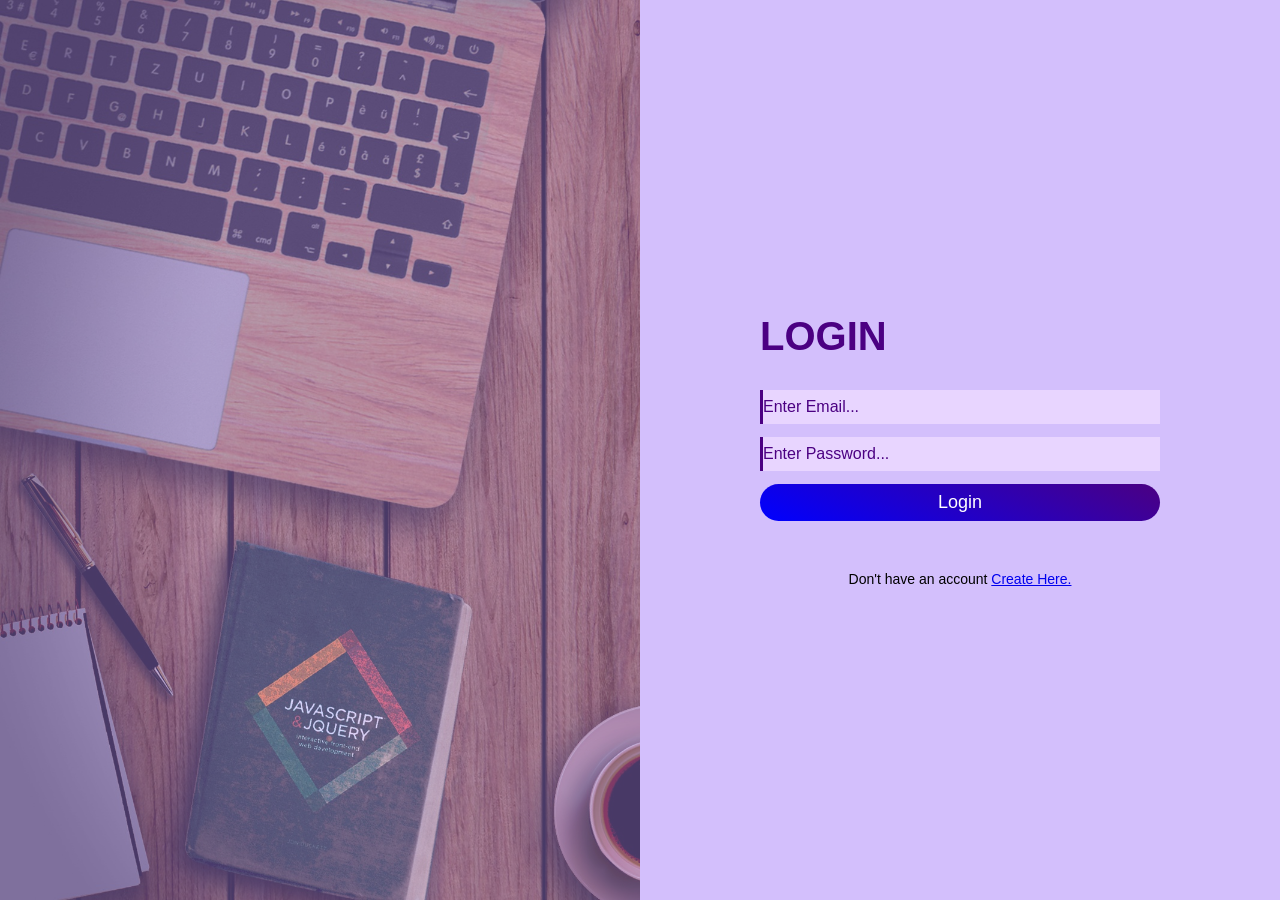
<file: index.html>
<!DOCTYPE html>
<html lang="en">
    <head>
        <meta charset="UTF-8">
        <meta http-equiv="X-UA-Compatible" content="IE=edge">
        <meta name="viewport" content="width=device-width, initial-scale=1.0">
        <meta http-equiv="Content-Type" content="text/html;charset=UTF-8">
        <link rel="stylesheet" href="assets/css/login.css">
        <title>Login Form | BY HASSAN RAO</title>
    </head>
<body>
    <div class="main">
        <div class="child1"></div>

        <div class="child2">
            <h1>LogIn</h1>
            <br>
            <form action="" method="GET">
                <input type="email" name="email" placeholder="Enter Email..." required>
                <input type="password" name="password" placeholder="Enter Password..." required>

                <button type="submit">Login</button>
            </form>
            <span>Don't have an account <a href="signup.html">Create Here.</a></span>
        </div>
    </div>
</body>
</html>
</file>
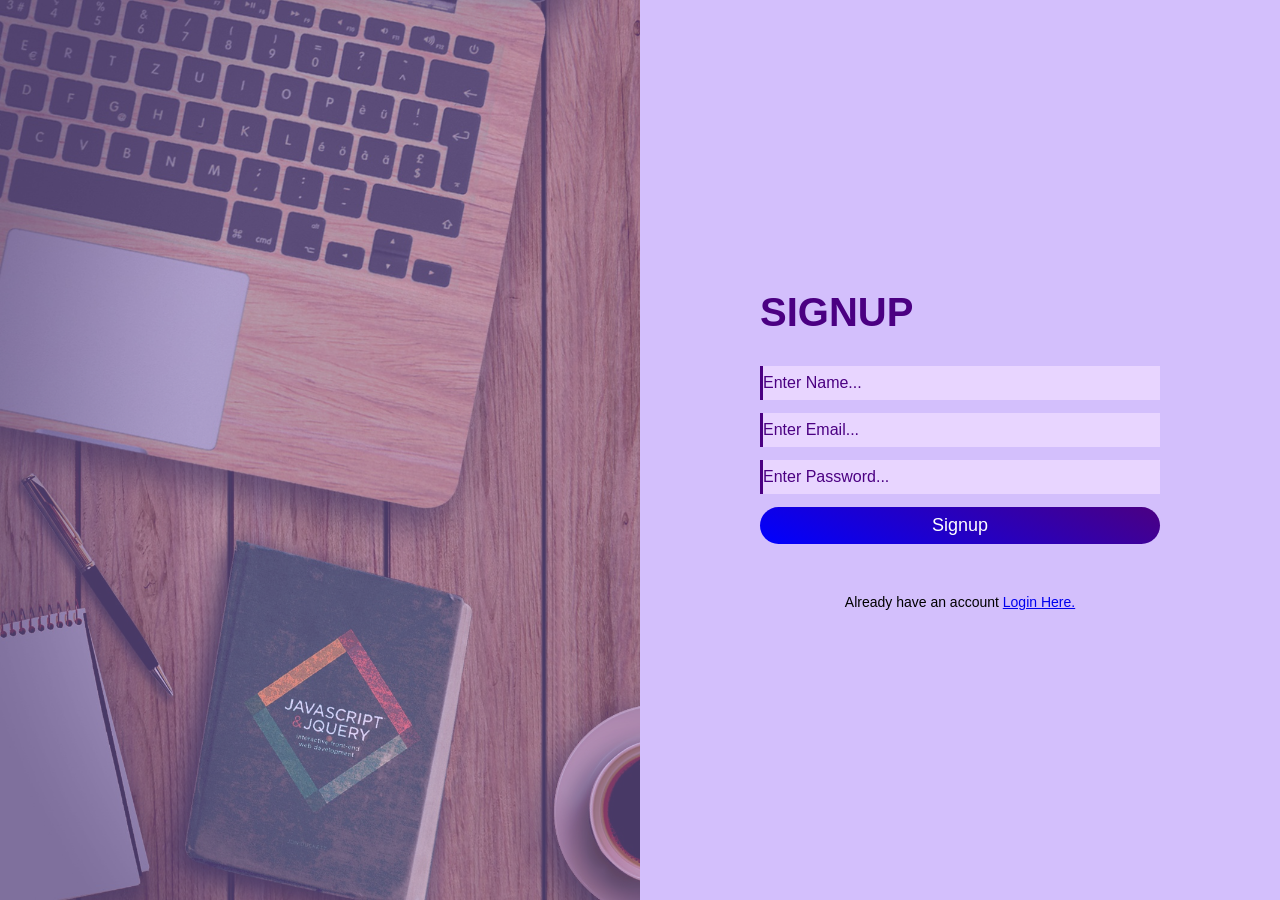
<file: signup.html>
<!DOCTYPE html>
<html lang="en">
    <head>
        <meta charset="UTF-8">
        <meta http-equiv="X-UA-Compatible" content="IE=edge">
        <meta name="viewport" content="width=device-width, initial-scale=1.0">
        <meta http-equiv="Content-Type" content="text/html;charset=UTF-8">
        <link rel="stylesheet" href="assets/css/signup.css">
        <title>Signup Form | HASSAN RAO</title>
    </head>
<body>
    <div class="main">
        <div class="child1"></div>

        <div class="child2">
            <h1>SigNUp</h1>
            <br>
            <form action="" method="GET">
                <input type="text" name="name" placeholder="Enter Name..." required>
                <input type="email" name="email" placeholder="Enter Email..." required>
                <input type="password" name="password" placeholder="Enter Password..." required>

                <button type="submit">Signup</button>
            </form>
            <span>Already have an account <a href="index.html">Login Here.</a></span>
        </div>
    </div>
</body>
</html>
</file>
<file: assets/css/login.css>
*{
    margin: 0;
    padding: 0;
    box-sizing: border-box;
    font-family:'Roboto', sans-serif;
}
.main{
    width: 100vw;
    height: 100vh;
    background: url('../img/bg.jpg');
    background-size: cover;
    display: flex;
}
.main .child1{
    width: 100%;
    height: 100%;
    background: rgba(181, 144, 255, 0.4);
}
.main .child2{
    width: 100%;
    height: 100%;
    background: rgb(211, 191, 252);
    display: grid;
    justify-content: center;
    align-content: center;
}
.main .child2 h1{
    color: indigo;
    text-transform: uppercase;
    font-size: 40px;
}
.main .child2 form{
    width: 100%;
    height: 100%;
}
.main .child2 form input{
    width: 400px;
    height: 34px;
    margin: 13px 0 13px 0;
    outline: none;
    font-size: 16px;

    border: none;
    border-left: 3px solid indigo;
    background: rgb(232, 213, 255);;
    display: block;
}
.main .child2 form input::placeholder{
    color: indigo;
}
.main .child2 form button{
    padding: 8px 10px;
    width: 400px;
    font-size: 18px;
    border-radius: 20px;
    outline: none;
    border: none;
    background: linear-gradient(25deg, blue, indigo);
    color: white;
    transition: 0.2s;
    cursor: pointer;
    margin-bottom: 50px;
}
.main .child2 form button:hover{
    box-shadow: 0 0 20px indigo;
}
.main span{
    font-size: 14px;
    text-align: center;
}

@media only screen and (max-width: 900px) {
    
    .main{
        flex-direction: column-reverse;
        overflow:auto;
    }
    .main .child1{
        height: 50vh;
    }
    .main .child2{
        height: 50vh;
    }

}
</file>
<file: assets/css/signup.css>
*{
    margin: 0;
    padding: 0;
    box-sizing: border-box;
    font-family:'Roboto', sans-serif;
}
.main{
    width: 100vw;
    height: 100vh;
    background: url('../img/bg.jpg');
    background-size: cover;
    display: flex;
}
.main .child1{
    width: 100%;
    height: 100%;
    background: rgba(181, 144, 255, 0.4);
}
.main .child2{
    width: 100%;
    height: 100%;
    background: rgb(211, 191, 252);
    display: grid;
    justify-content: center;
    align-content: center;
}
.main .child2 h1{
    color: indigo;
    text-transform: uppercase;
    font-size: 40px;
}
.main .child2 form{
    width: 100%;
    height: 100%;
}
.main .child2 form input{
    width: 400px;
    height: 34px;
    margin: 13px 0 13px 0;
    outline: none;
    font-size: 16px;

    border: none;
    border-left: 3px solid indigo;
    background: rgb(232, 213, 255);;
    display: block;
}
.main .child2 form input::placeholder{
    color: indigo;
}
.main .child2 form button{
    padding: 8px 10px;
    width: 400px;
    font-size: 18px;
    border-radius: 20px;
    outline: none;
    border: none;
    background: linear-gradient(25deg, blue, indigo);
    color: white;
    transition: 0.2s;
    cursor: pointer;
    margin-bottom: 50px;
}
.main .child2 form button:hover{
    box-shadow: 0 0 20px indigo;
}
.main span{
    font-size: 14px;
    text-align: center;
}

@media only screen and (max-width: 900px) {
    
    .main{
        flex-direction: column-reverse;
        overflow:auto;
    }
    .main .child1{
        height: 40vh;
    }
    .main .child2{
        height: 60vh;
    }

}
</file>
